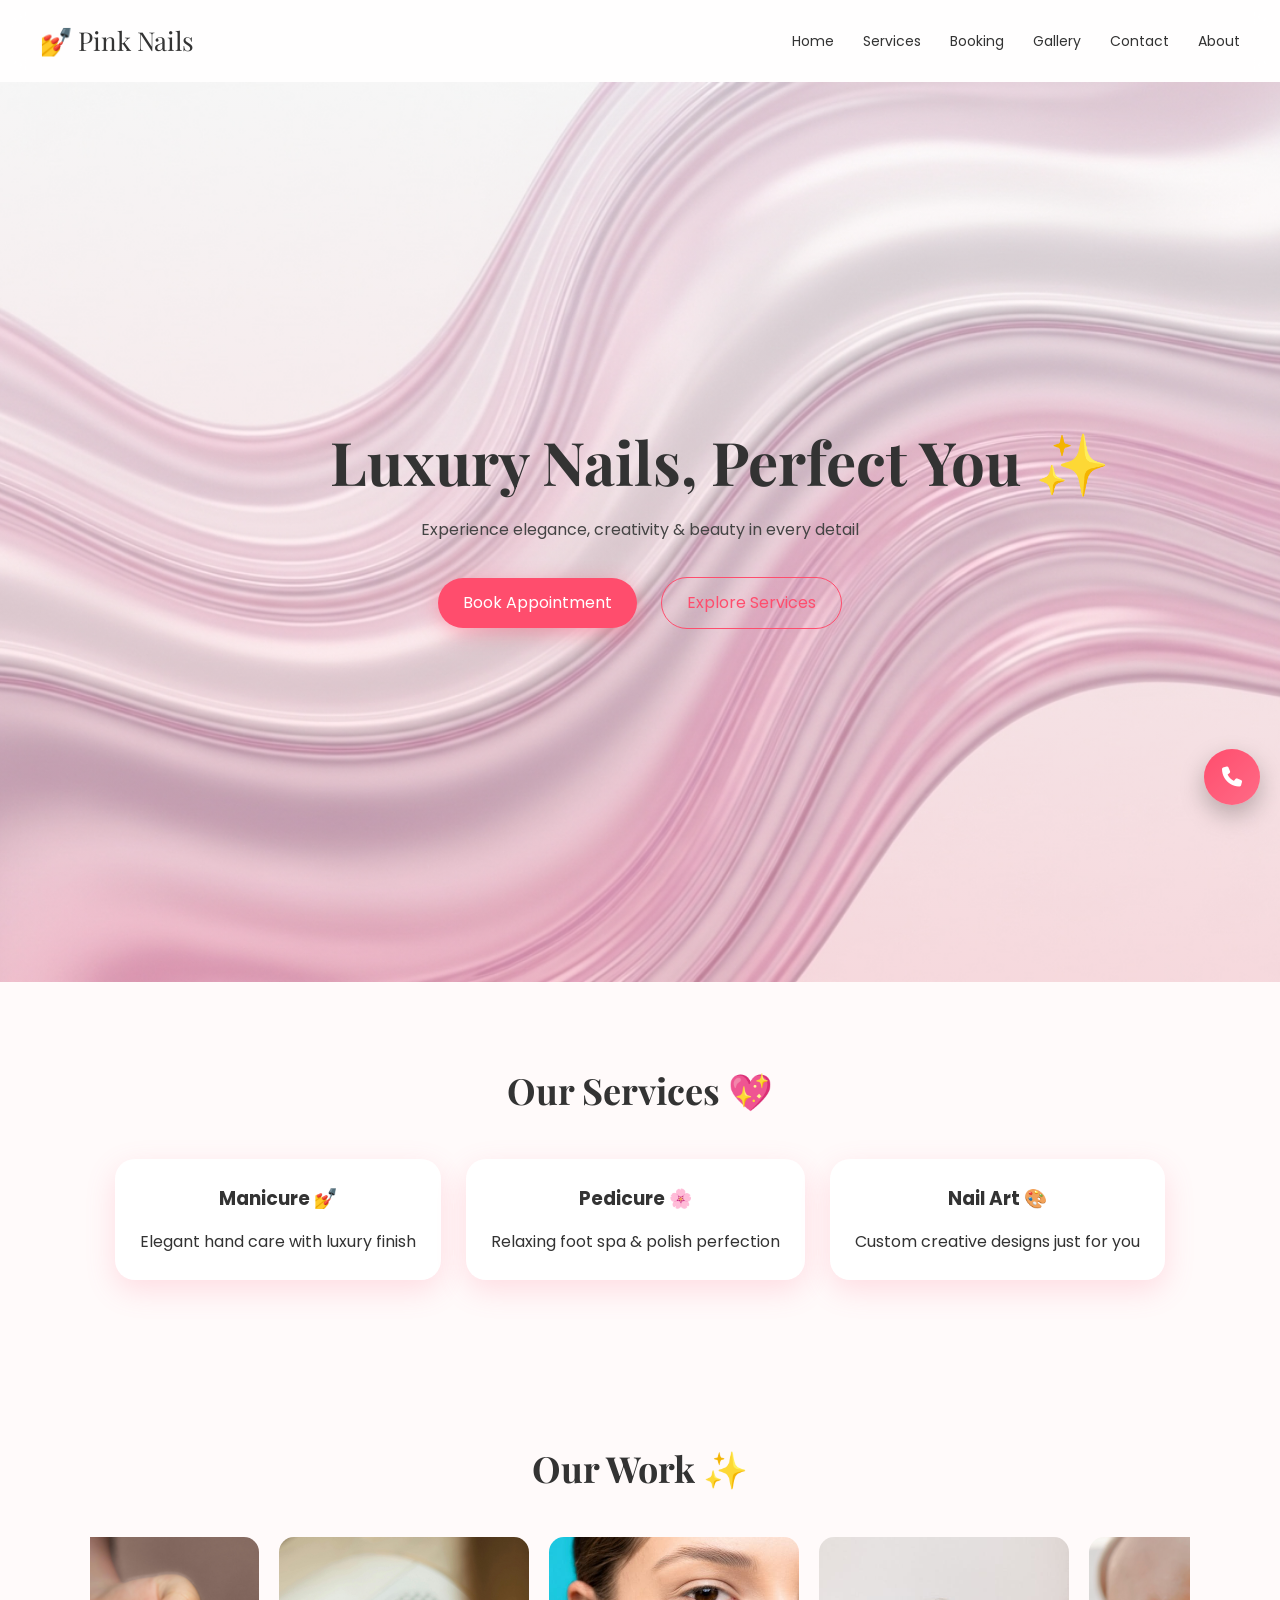
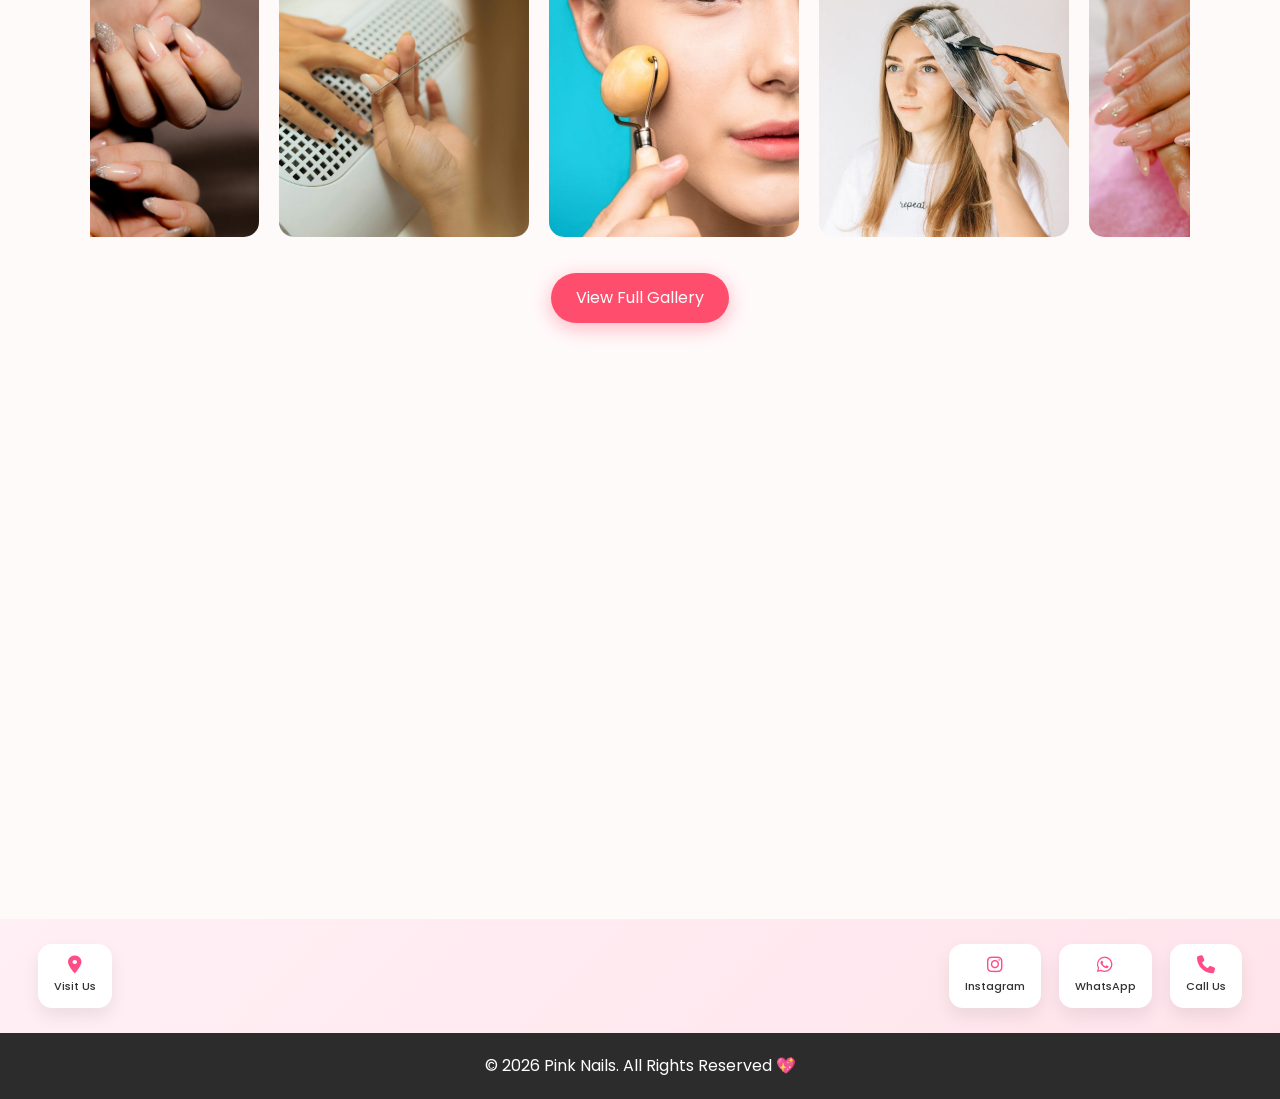
<file: index.html>
<!DOCTYPE html>
<html lang="en">
<head>
<meta charset="UTF-8">
<title>Glam Nails | Luxury Nail Salon</title>
<meta name="viewport" content="width=device-width, initial-scale=1.0">

<!-- Fonts -->
<link href="https://fonts.googleapis.com/css2?family=Playfair+Display:wght@400;600&family=Poppins:wght@300;400;500&display=swap" rel="stylesheet">

<!-- CSS -->
<link rel="stylesheet" href="css/style.css">
</head>
<link rel="stylesheet" href="https://cdnjs.cloudflare.com/ajax/libs/font-awesome/6.5.0/css/all.min.css">

<body>

<!-- NAVBAR -->
<header class="navbar">
  <div class="logo">💅 Pink Nails </div>
  <nav>
    <a href="index.html" class="active">Home</a>
    <a href="services.html">Services</a>
    <a href="booking.html">Booking</a>
    <a href="gallery.html">Gallery</a>
    <a href="contact.html">Contact</a>
    <a href="about.html">About</a> <!-- ADDED -->
  </nav>
</header>

<!-- HERO -->
<section class="hero animate"> <!-- ADDED animate -->
  <div class="hero-content">
    <h1 id="typingText" data-text="Luxury Nails, Perfect You ✨"></h1>
    <p>Experience elegance, creativity & beauty in every detail</p>

    <div class="hero-buttons">
      <a href="booking.html" class="btn primary">Book Appointment</a>
      <a href="services.html" class="btn secondary">Explore Services</a>
    </div>
  </div>
</section>

<!-- SERVICES -->
<section class="services-preview animate"> <!-- ADDED animate -->
  <div class="container">
    <h2 class="title">Our Services 💖</h2>

    <div class="service-cards">
      <div class="card">
        <h3>Manicure 💅</h3>
        <p>Elegant hand care with luxury finish</p>
      </div>

      <div class="card">
        <h3>Pedicure 🌸</h3>
        <p>Relaxing foot spa & polish perfection</p>
      </div>

      <div class="card">
        <h3>Nail Art 🎨</h3>
        <p>Custom creative designs just for you</p>
      </div>
    </div>
  </div>
</section>

<!-- GALLERY -->
<section class="gallery-preview animate"> <!-- ADDED animate -->
  <div class="container">
    <h2 class="title">Our Work ✨</h2>

    <div class="gallery-grid">
      <img src="images/nail-art1.jpg">
      <img src="images/M and P.jpg">
      <img src="images/facial and spa.jpeg">
      <img src="images/Hair.jpeg">
      <img src="images/nail-art2.jpg">
      <img src="images/M and P1.jpg">
      <img src="images/facial and spa1.jpeg">
      <img src="images/Hair1.jpeg">
    </div>

    <br>
    <a href="gallery.html" class="btn primary">View Full Gallery</a>
  </div>
</section>

<!-- TESTIMONIAL + CTA -->
<section class="testimonial-section animate"> <!-- ADDED animate -->
  <div class="testimonial-container">

    <h2 class="testimonial-title">Client Love 💖</h2>

    <div class="testimonial-card">
      <p>“Absolutely loved the service! The designs are stunning 💅✨”</p>
      <span>– Happy Client</span>
    </div>

    <div class="cta-box">
      <h3>Ready for Your Glow-Up? 💅</h3>
      <a href="booking.html" class="btn primary">Book Appointment</a>
    </div>

  </div>
</section>

<!-- PREMIUM CONTACT BAR -->
<section class="premium-bar">

  <!-- LEFT SIDE -->
  <div class="bar-left">
    <a href="https://maps.app.goo.gl/ufbgdLxQbxBqxG7p9" target="_blank" class="bar-item location-box">
      <i class="fas fa-map-marker-alt"></i>
      <h4>Visit Us</h4>
    </a>
  </div>

  <!-- RIGHT SIDE -->
  <div class="bar-right">

    <a href="https://instagram.com/pinknailsin" target="_blank" class="bar-item">
      <i class="fab fa-instagram"></i>
      <h4>Instagram</h4>
    </a>

    <a href="https://wa.me/919967563940" target="_blank" class="bar-item">
      <i class="fab fa-whatsapp"></i>
      <h4>WhatsApp</h4>
    </a>

    <a href="tel:+919967563940" class="bar-item">
      <i class="fas fa-phone"></i>
      <h4>Call Us</h4>
    </a>

  </div>

</section>

<!-- FOOTER -->
<footer>
  <p>© 2026 Pink Nails. All Rights Reserved 💖</p>
</footer>

<!-- JS -->
<script src="js/script.js"></script>
<!-- FLOATING CALL BUTTON -->
<a href="tel:+919967563940" class="call-float">
  <i class="fas fa-phone"></i>
</a> 

</body>
</html>
</file>
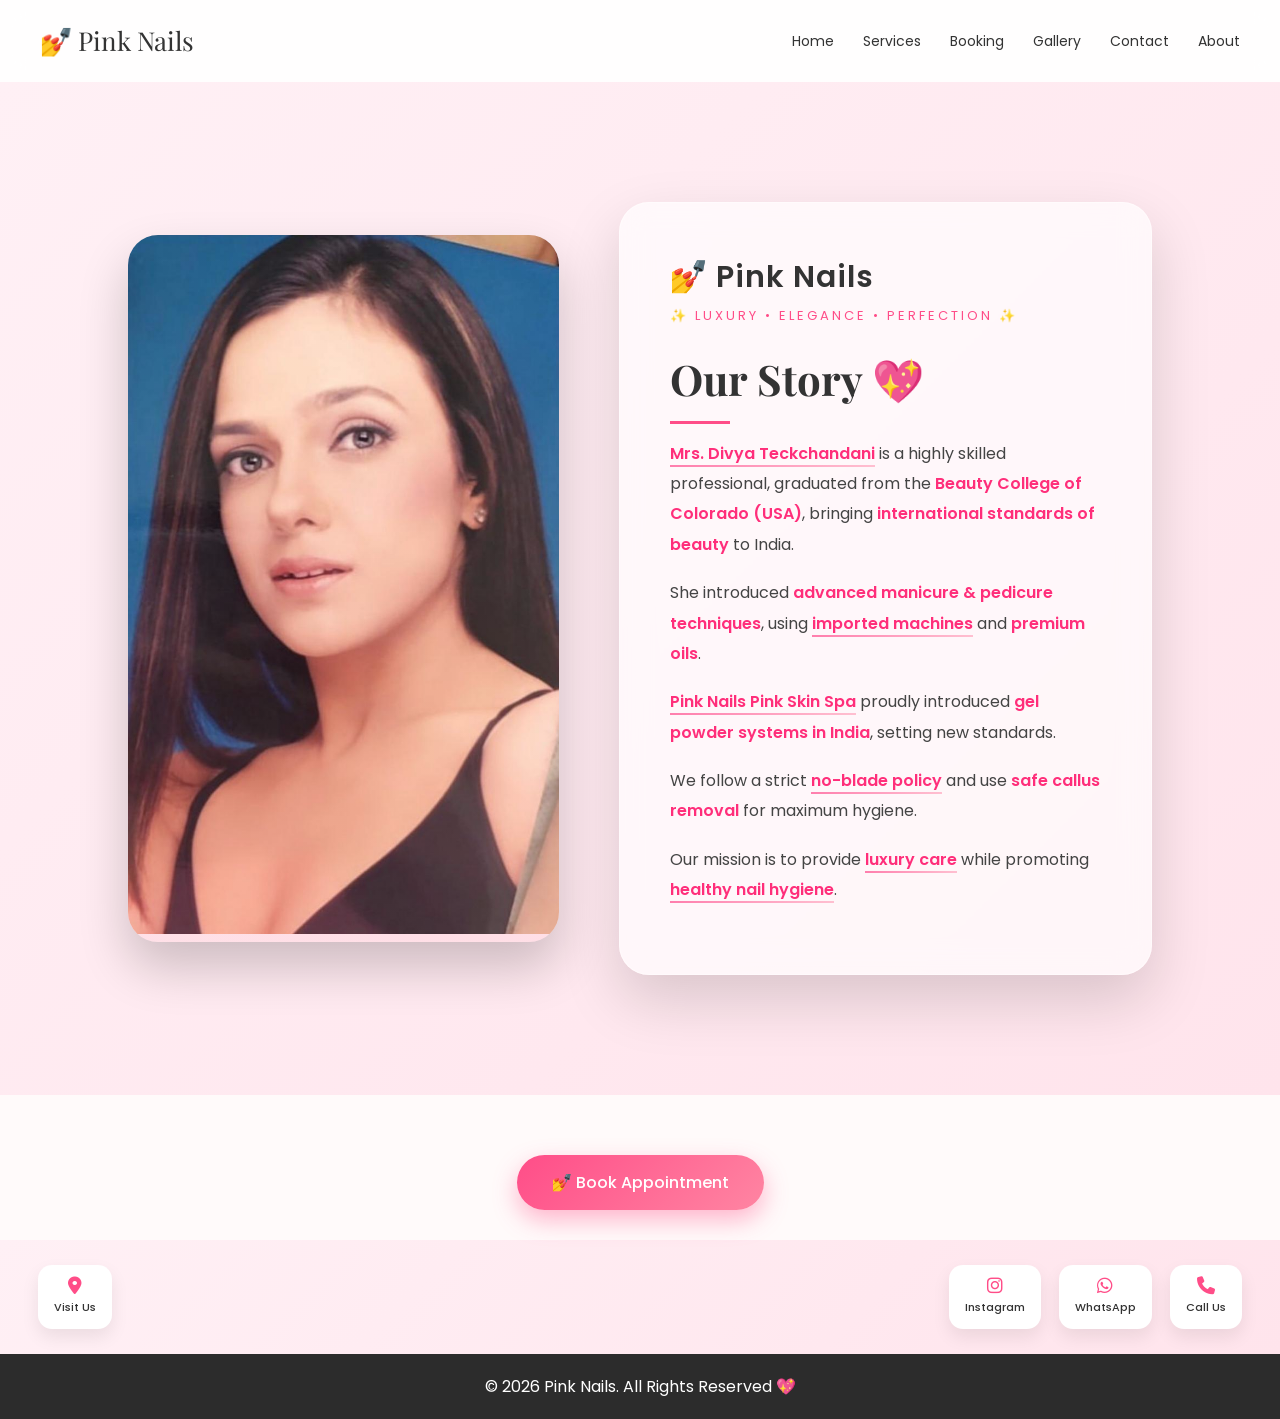
<file: about.html>
<!DOCTYPE html>
<html lang="en">

<head>
  <meta charset="UTF-8">
  <title>About | Pink Nails 💅</title>
  <meta name="viewport" content="width=device-width, initial-scale=1.0">

  <link
    href="https://fonts.googleapis.com/css2?family=Playfair+Display:wght@500;700&family=Poppins:wght@300;400;500&display=swap"
    rel="stylesheet">

  <link rel="stylesheet" href="css/style.css">

  <meta name="theme-color" content="#ffd6e7">
</head>
<link rel="stylesheet" href="https://cdnjs.cloudflare.com/ajax/libs/font-awesome/6.5.0/css/all.min.css">

<body>

  <!-- NAVBAR -->
  <header class="navbar">
    <div class="logo">💅 Pink Nails</div>
    <nav>
      <a href="index.html">Home</a>
      <a href="services.html">Services</a>
      <a href="booking.html">Booking</a>
      <a href="gallery.html">Gallery</a>
      <a href="contact.html">Contact</a>
      <a href="about.html" class="active">About</a>
    </nav>
  </header>

  <!-- ABOUT SECTION -->
  <section class="about-page">

    <div class="about-wrapper">

      <!-- IMAGE BOX -->
      <div class="about-image-box animate">
        <img src="images/author.jpeg" alt="Founder Pink Nails">
      </div>

      <!-- TEXT BOX -->
      <div class="about-text-box animate">

        <!-- LOGO + TAGLINE -->
        <div class="about-header">
          <h1 class="about-logo">💅 Pink Nails</h1>
          <p class="about-tagline">✨ Luxury • Elegance • Perfection ✨</p>
        </div>

        <h2 class="about-title">Our Story 💖</h2>

        <p class="about-text">
          <span class="highlight">Mrs. Divya Teckchandani</span> is a highly skilled professional,
          graduated from the <span class="highlight">Beauty College of Colorado (USA)</span>,
          bringing <span class="highlight">international standards of beauty</span> to India.
        </p>

        <p class="about-text">
          She introduced <span class="highlight">advanced manicure & pedicure techniques</span>,
          using <span class="highlight">imported machines</span> and <span class="highlight">premium oils</span>.
        </p>

        <p class="about-text">
          <span class="highlight">Pink Nails Pink Skin Spa</span> proudly introduced
          <span class="highlight">gel powder systems in India</span>, setting new standards.
        </p>

        <p class="about-text">
          We follow a strict <span class="highlight">no-blade policy</span> and use
          <span class="highlight">safe callus removal</span> for maximum hygiene.
        </p>

        <p class="about-text">
          Our mission is to provide <span class="highlight">luxury care</span> while promoting
          <span class="highlight">healthy nail hygiene</span>.
        </p>

      </div>

    </div>

  </section>

  <!-- BOOK BUTTON -->
  <div class="bottom-book">
    <a href="booking.html" class="book-btn">💅 Book Appointment</a>
  </div>
  <!-- PREMIUM CONTACT BAR -->
  <section class="premium-bar">

    <!-- LEFT SIDE -->
    <div class="bar-left">
      <a href="https://maps.app.goo.gl/ufbgdLxQbxBqxG7p9" target="_blank" class="bar-item location-box">
        <i class="fas fa-map-marker-alt"></i>
        <h4>Visit Us</h4>
      </a>
    </div>

    <!-- RIGHT SIDE -->
    <div class="bar-right">

      <a href="https://instagram.com/pinknailsin" target="_blank" class="bar-item">
        <i class="fab fa-instagram"></i>
        <h4>Instagram</h4>
      </a>

      <a href="https://wa.me/919967563940" target="_blank" class="bar-item">
        <i class="fab fa-whatsapp"></i>
        <h4>WhatsApp</h4>
      </a>

      <a href="tel:+919967563940" class="bar-item">
        <i class="fas fa-phone"></i>
        <h4>Call Us</h4>
      </a>

    </div>

  </section>

  <!-- FOOTER -->
  <footer class="footer">
    <p>© 2026 Pink Nails. All Rights Reserved 💖</p>
  </footer>

  <script src="js/script.js"></script>

</body>

</html>
</file>
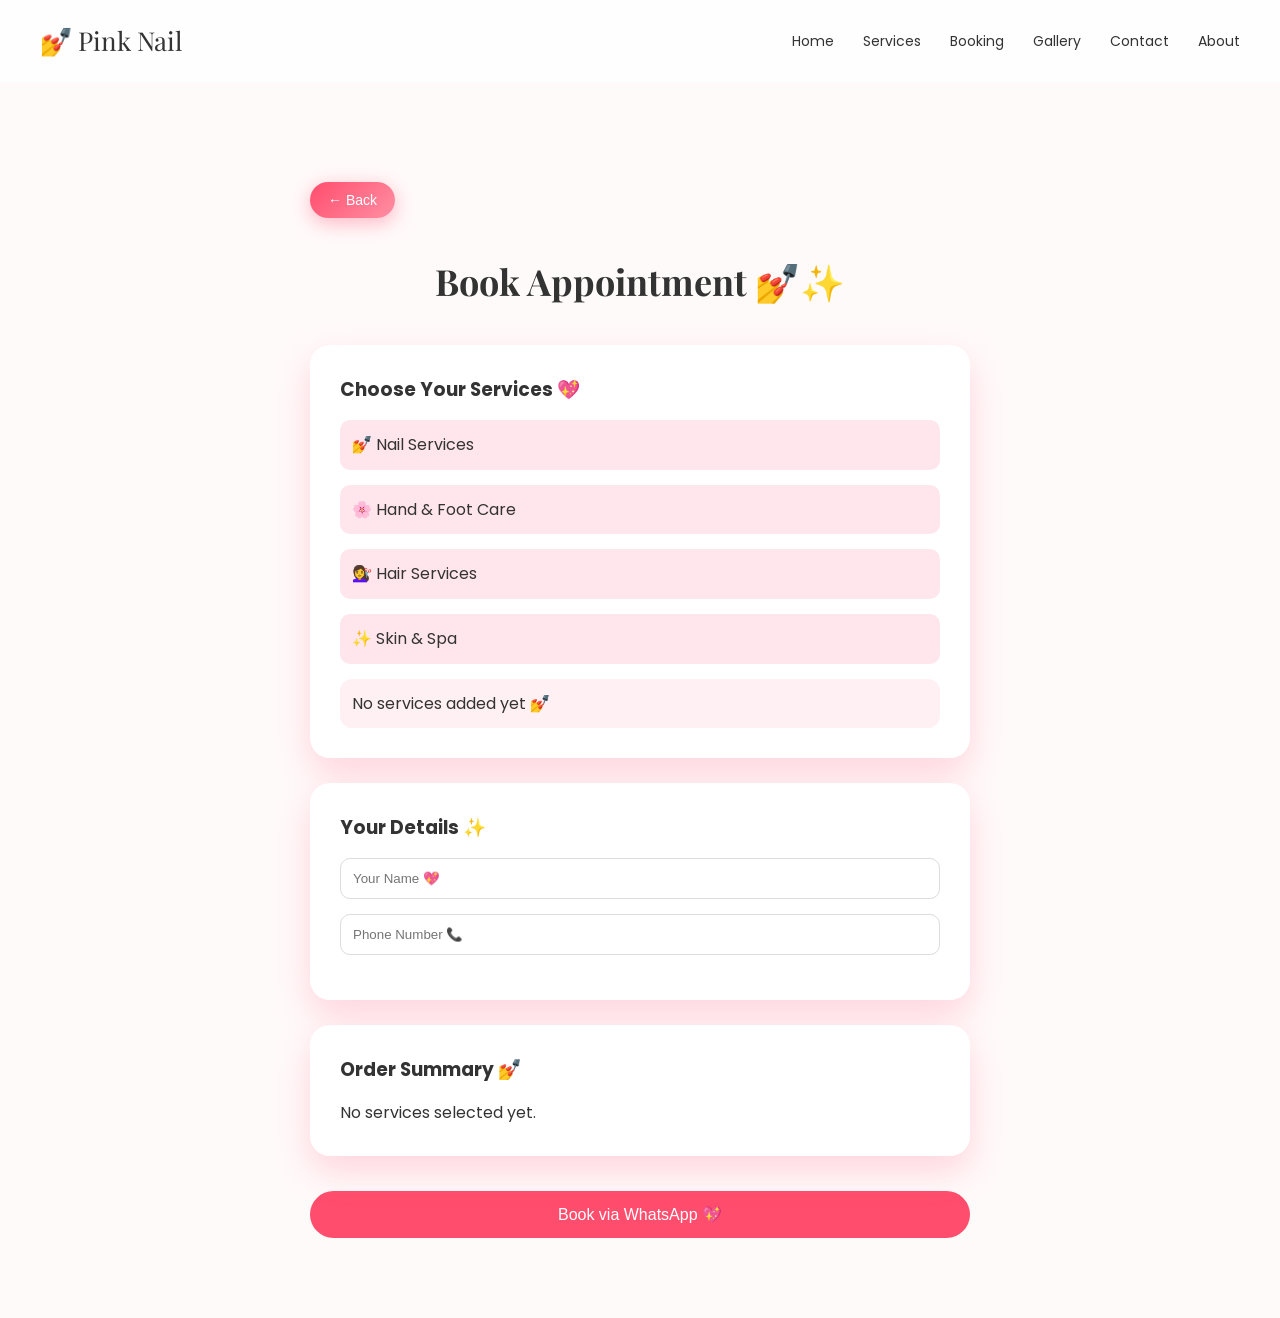
<file: booking.html>
<!DOCTYPE html>
<html lang="en">
<head>
<meta charset="UTF-8">
<title>Book Appointment | Pink Nail 💅</title>
<meta name="viewport" content="width=device-width, initial-scale=1.0">

<link href="https://fonts.googleapis.com/css2?family=Playfair+Display:wght@500;700&family=Poppins:wght@300;400;500&display=swap" rel="stylesheet">
<link rel="stylesheet" href="css/style.css">
<link rel="stylesheet" href="https://cdnjs.cloudflare.com/ajax/libs/font-awesome/6.5.0/css/all.min.css">
</head>

<body>

<!-- NAVBAR -->
<header class="navbar">
  <div class="logo">💅 Pink Nail</div>
  <nav>
    <a href="index.html">Home</a>
    <a href="services.html">Services</a>
    <a href="booking.html" class="active">Booking</a>
    <a href="gallery.html">Gallery</a>
    <a href="contact.html">Contact</a>
    <a href="about.html">About</a> <!-- ADDED -->
  </nav>
</header>

<section class="booking-container animate">

  <button class="back-btn" onclick="goBack()">← Back</button>

  <h1 class="title">Book Appointment 💅✨</h1>

  <!-- SERVICES -->
  <div class="card">
    <h3>Choose Your Services 💖</h3>

    <!-- NAIL SERVICES -->
    <div class="service-dropdown">
      <div class="dropdown-header" onclick="toggleDropdown('nail')">
        💅 Nail Services
      </div>
      <div id="nail" class="dropdown-content">
        <div onclick="addService('Nail Art')">Nail Art</div>
        <div onclick="addService('Nail Extensions')">Nail Extensions</div>
        <div onclick="addService('Gel Polish')">Gel Polish</div>
        <div onclick="addService('Shellac')">Shellac</div>
      </div>
    </div>

    <!-- HAND & FOOT CARE -->
    <div class="service-dropdown">
      <div class="dropdown-header" onclick="toggleDropdown('handfoot')">
        🌸 Hand & Foot Care
      </div>
      <div id="handfoot" class="dropdown-content">
        <div onclick="addService('Manicure')">Manicure</div>
        <div onclick="addService('Pedicure')">Pedicure</div>
        <div onclick="addService('Foot Massage')">Foot Massage</div>
      </div>
    </div>

    <!-- HAIR SERVICES -->
    <div class="service-dropdown">
      <div class="dropdown-header" onclick="toggleDropdown('hair')">
        💇‍♀️ Hair Services
      </div>
      <div id="hair" class="dropdown-content">
        <div onclick="addService('Haircut')">Haircut</div>
        <div onclick="addService('Hair Spa')">Hair Spa</div>
        <div onclick="addService('Global Color')">Global Color</div>
        <div onclick="addService('Highlights')">Highlights</div>
      </div>
    </div>

    <!-- SKIN & SPA -->
    <div class="service-dropdown">
      <div class="dropdown-header" onclick="toggleDropdown('skin')">
        ✨ Skin & Spa
      </div>
      <div id="skin" class="dropdown-content">
        <div onclick="addService('Facial')">Facial</div>
        <div onclick="addService('Head Massage')">Head Massage</div>
        <div onclick="addService('Body Massage')">Body Massage</div>
      </div>
    </div>

    <!-- SELECTED -->
    <div id="selectedServices" class="selected-list">
      No services added yet 💅
    </div>

  </div>

  <!-- USER DETAILS -->
  <div class="card">
    <h3>Your Details ✨</h3>

    <input type="text" id="userName" placeholder="Your Name 💖">
    <input type="tel" id="userPhone" placeholder="Phone Number 📞" maxlength="10">
  </div>

  <!-- SUMMARY -->
  <div class="card">
    <h3>Order Summary 💅</h3>
    <div id="summary">No services selected yet.</div>
  </div>

  <button class="main-btn" onclick="submitBooking()">
    Book via WhatsApp 💖
  </button>

</section>

<!-- THANK YOU MODAL -->
<!-- <div id="thankYouModal" class="modal">
  <div class="modal-content">
    <div class="checkmark">✔</div>
    <h2>Booking Confirmed 💖</h2>
    <p>See you soon 💅✨</p>
  </div>
</div> -->

<script src="js/script.js"></script>

</body>
</html>
</file>
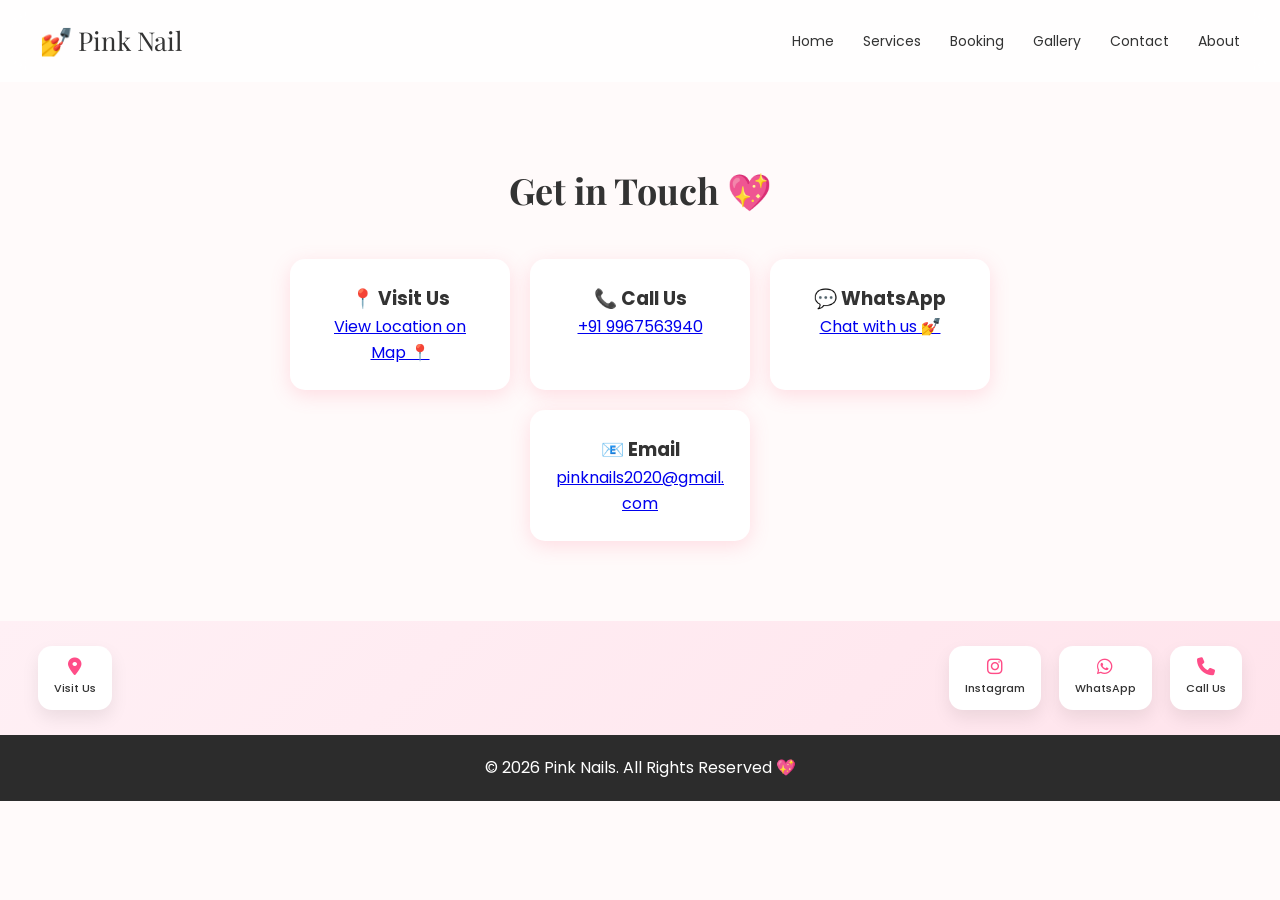
<file: contact.html>
<!DOCTYPE html>
<html lang="en">
<head>
  <meta charset="UTF-8">
  <title>Contact | Pink Nail 💅</title>
  <meta name="viewport" content="width=device-width, initial-scale=1.0">

  <!-- Fonts -->
  <link href="https://fonts.googleapis.com/css2?family=Playfair+Display:wght@500;700&family=Poppins:wght@300;400;500&display=swap" rel="stylesheet">

  <!-- CSS -->
  <link rel="stylesheet" href="css/style.css">
</head>
<link rel="stylesheet" href="https://cdnjs.cloudflare.com/ajax/libs/font-awesome/6.5.0/css/all.min.css">

<body>

<header class="navbar">
  <div class="logo">💅 Pink Nail</div>
  <nav>
    <a href="index.html">Home</a>
    <a href="services.html">Services</a>
    <a href="booking.html">Booking</a>
    <a href="gallery.html">Gallery</a>
    <a href="contact.html" class="active">Contact</a>
    <a href="about.html">About</a> <!-- ADDED -->
  </nav>
</header>

<section class="contact-page animate">
  <h1 class="title">Get in Touch 💖</h1>

  <div class="contact-container">

    <!-- ADDRESS -->
    <div class="contact-card animate">
      <h3>📍 Visit Us</h3>
      <p>
        <a href="https://maps.app.goo.gl/ufbgdLxQbxBqxG7p9" target="_blank">
          View Location on Map 📍
        </a>
      </p>
    </div>

    <!-- PHONE -->
    <div class="contact-card animate">
      <h3>📞 Call Us</h3>
      <p>
        <a href="tel:+919967563940">+91 9967563940</a>
      </p>
    </div>

    <!-- WHATSAPP -->
    <div class="contact-card animate">
      <h3>💬 WhatsApp</h3>
      <p>
        <a href="https://wa.me/919967563940" target="_blank">
          Chat with us 💅
        </a>
      </p>
    </div>

    <!-- EMAIL -->
    <div class="contact-card animate">
      <h3>📧 Email</h3>
      <p>
        <a href="mailto:pinknails2020@gmail.com">
          pinknails2020@gmail.com
        </a>
      </p>
    </div>

  </div>

</section>

<!-- PREMIUM CONTACT BAR -->
<section class="premium-bar">

  <!-- LEFT SIDE -->
  <div class="bar-left">
    <a href="https://maps.app.goo.gl/ufbgdLxQbxBqxG7p9" target="_blank" class="bar-item location-box">
      <i class="fas fa-map-marker-alt"></i>
      <h4>Visit Us</h4>
    </a>
  </div>

  <!-- RIGHT SIDE -->
  <div class="bar-right">

    <a href="https://instagram.com/pinknailsin" target="_blank" class="bar-item">
      <i class="fab fa-instagram"></i>
      <h4>Instagram</h4>
    </a>

    <a href="https://wa.me/919967563940" target="_blank" class="bar-item">
      <i class="fab fa-whatsapp"></i>
      <h4>WhatsApp</h4>
    </a>

    <a href="tel:+919967563940" class="bar-item">
      <i class="fas fa-phone"></i>
      <h4>Call Us</h4>
    </a>

  </div>

</section>

<footer>
  <p>© 2026 Pink Nails. All Rights Reserved 💖</p>
</footer>

<script src="js/script.js"></script>

</body>
</html>
</file>
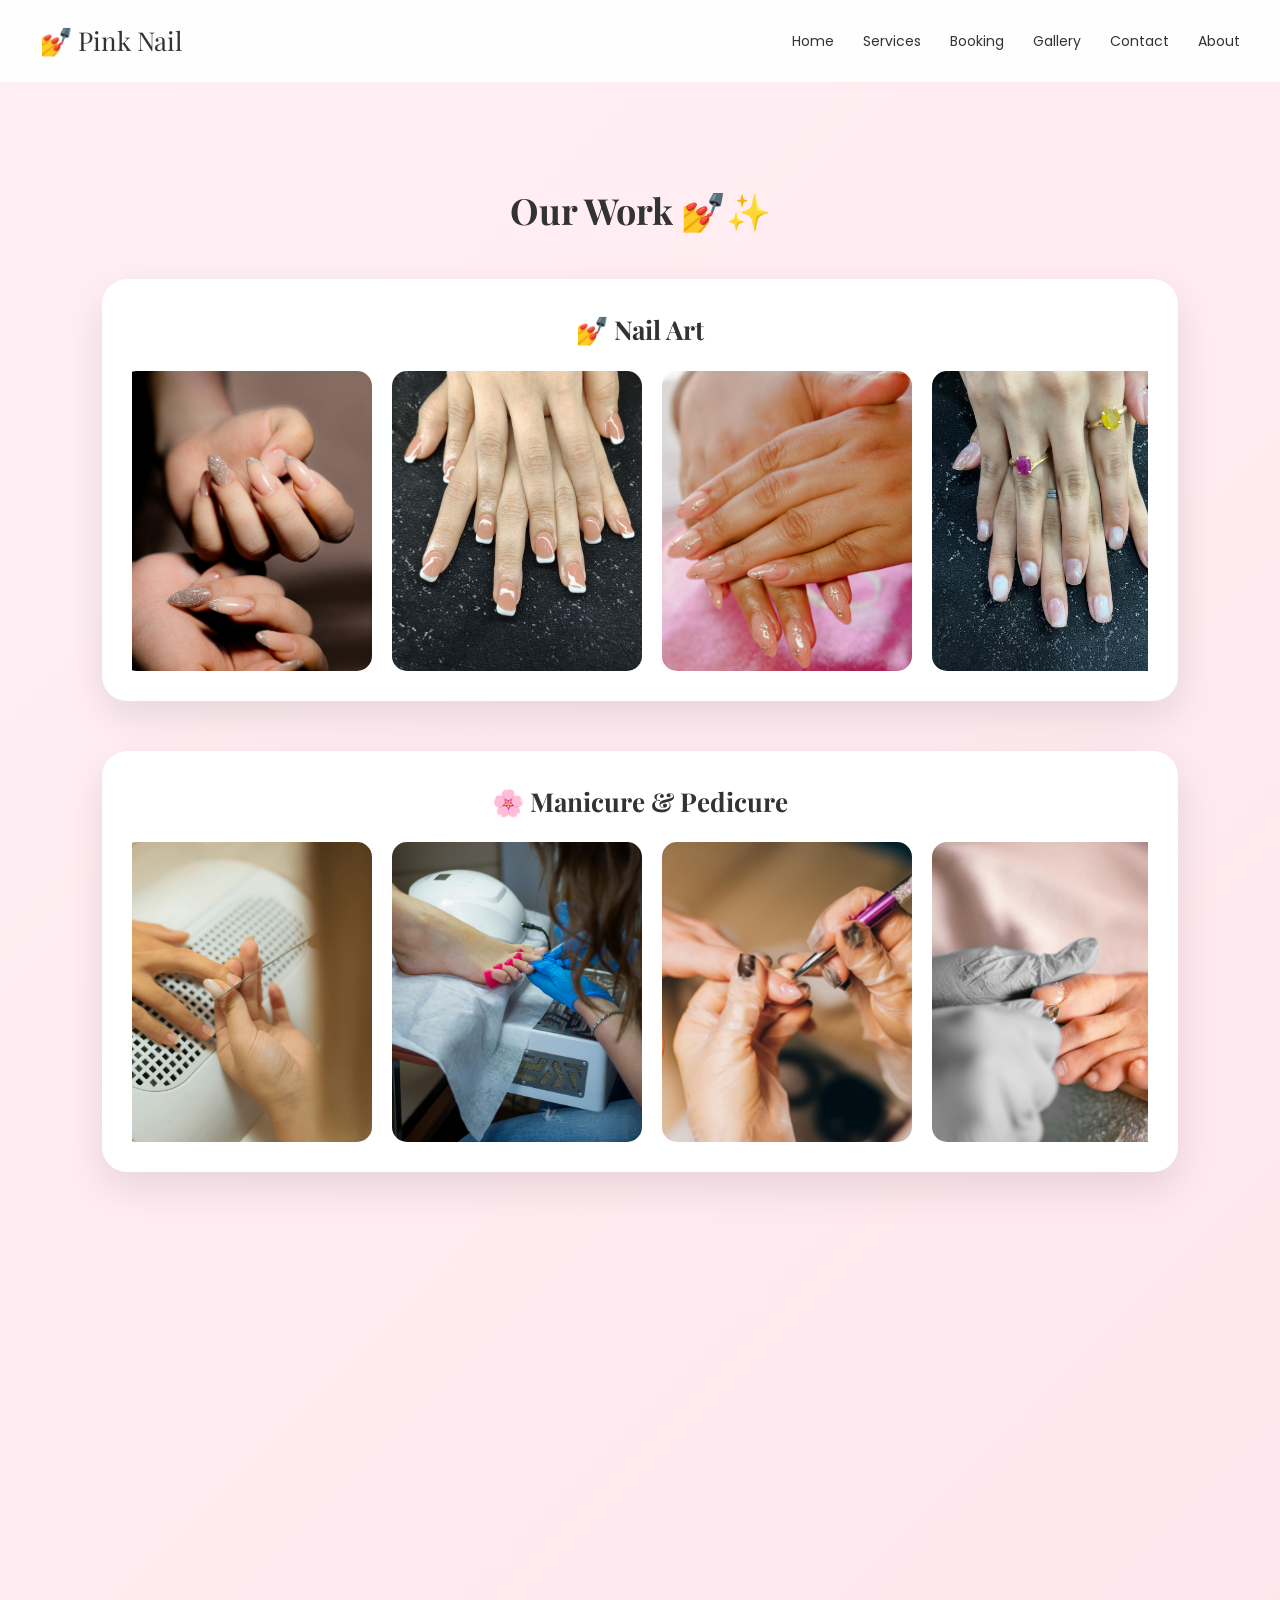
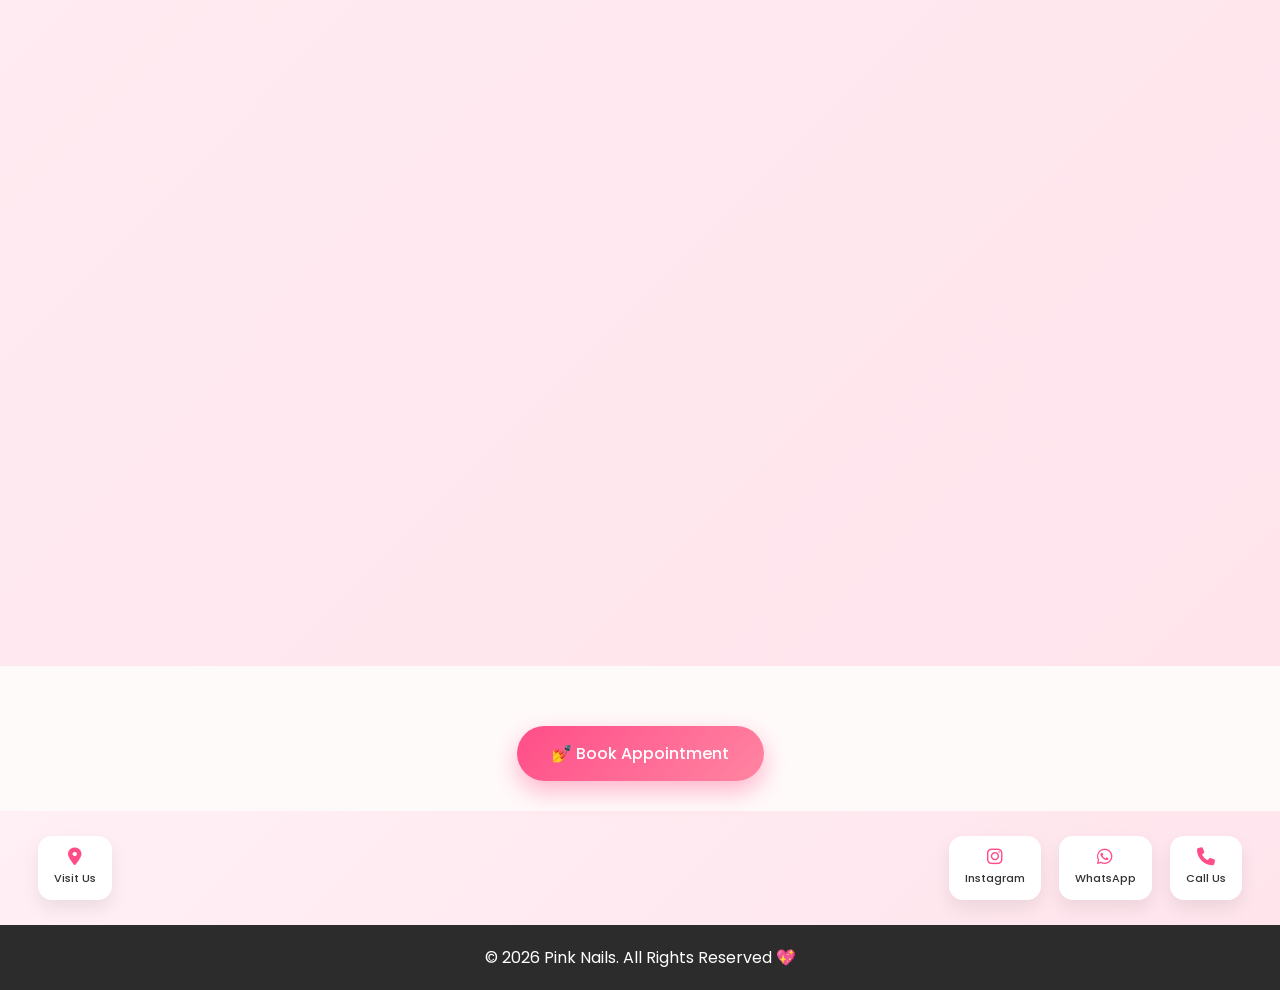
<file: gallery.html>
<!DOCTYPE html>
<html lang="en">
<head>
  <meta charset="UTF-8">
  <title>Gallery | Pink Nail 💅</title>
  <meta name="viewport" content="width=device-width, initial-scale=1.0">

  <!-- Fonts -->
  <link href="https://fonts.googleapis.com/css2?family=Playfair+Display:wght@500;700&family=Poppins:wght@300;400;500&display=swap" rel="stylesheet">

  <!-- CSS -->
  <link rel="stylesheet" href="css/style.css">
</head>
<link rel="stylesheet" href="https://cdnjs.cloudflare.com/ajax/libs/font-awesome/6.5.0/css/all.min.css">

<body>

<header class="navbar">
  <div class="logo">💅 Pink Nail</div>
  <nav>
    <a href="index.html">Home</a>
    <a href="services.html">Services</a>
    <a href="booking.html">Booking</a>
    <a href="gallery.html" class="active">Gallery</a>
    <a href="contact.html">Contact</a>
    <a href="about.html">About</a> <!-- ADDED -->
  </nav>
</header>

<section class="gallery-page animate">
  <h1 class="title">Our Work 💅✨</h1>

  <!-- NAIL ART -->
  <div class="gallery-section animate">
    <h2 class="section-title">💅 Nail Art</h2>
    <div class="gallery-grid">
      <img src="images/nail-art1.jpg" onclick="openImage(this)">
      <img src="images/nail-art8.jpeg" onclick="openImage(this)">
      <img src="images/nail-art2.jpg" onclick="openImage(this)">
      <img src="images/nail-art7.jpeg" onclick="openImage(this)">
      <img src="images/nail-art3.jpg" onclick="openImage(this)">
      <img src="images/nail-art6.jpeg" onclick="openImage(this)">
      <img src="images/nail-art5.jpg" onclick="openImage(this)">
          

    </div>
  </div>

  <!-- MANICURE & PEDICURE -->
  <div class="gallery-section animate">
    <h2 class="section-title">🌸 Manicure & Pedicure</h2>
    <div class="gallery-grid">
      <img src="images/M and P.jpg" onclick="openImage(this)">
      <img src="images/M and P1.jpg" onclick="openImage(this)">
      <img src="images/M and P2.jpg" onclick="openImage(this)">
      <img src="images/M and P3.jpg" onclick="openImage(this)">
      
    </div>
  </div>

  <!-- HAIR SERVICES -->
  <div class="gallery-section animate">
    <h2 class="section-title">💇‍♀️ Hair Services</h2>
    <div class="gallery-grid">
      <img src="images/Hair.jpeg" onclick="openImage(this)">
      <img src="images/Hair1.jpeg" onclick="openImage(this)">
      <img src="images/Hair2.jpeg" onclick="openImage(this)">
      <img src="images/Hair3.jpeg" onclick="openImage(this)">
    </div>
  </div>

  <!-- FACIAL & SPA -->
  <div class="gallery-section animate">
    <h2 class="section-title">✨ Facial & Spa</h2>
    <div class="gallery-grid">
      <img src="images/facial and spa.jpeg" onclick="openImage(this)">
      <img src="images/facial and spa1.jpeg" onclick="openImage(this)">
      <img src="images/facial and spa2.jpeg" onclick="openImage(this)">
      <img src="images/facial and spa3.jpeg" onclick="openImage(this)">
    </div>
  </div>

</section>

<!-- IMAGE MODAL -->
<div id="imageModal" class="modal">
  <span class="close-btn" onclick="closeImage()">✕</span>
  <img class="modal-img" id="modalImg">
</div>

<!-- BOOK BUTTON -->
<div class="bottom-book">
  <a href="booking.html" class="book-btn">💅 Book Appointment</a>
</div>
<!-- PREMIUM CONTACT BAR -->
<section class="premium-bar">

  <!-- LEFT SIDE -->
  <div class="bar-left">
    <a href="https://maps.app.goo.gl/ufbgdLxQbxBqxG7p9" target="_blank" class="bar-item location-box">
      <i class="fas fa-map-marker-alt"></i>
      <h4>Visit Us</h4>
    </a>
  </div>

  <!-- RIGHT SIDE -->
  <div class="bar-right">

    <a href="https://instagram.com/pinknailsin" target="_blank" class="bar-item">
      <i class="fab fa-instagram"></i>
      <h4>Instagram</h4>
    </a>

    <a href="https://wa.me/919967563940" target="_blank" class="bar-item">
      <i class="fab fa-whatsapp"></i>
      <h4>WhatsApp</h4>
    </a>

    <a href="tel:+919967563940" class="bar-item">
      <i class="fas fa-phone"></i>
      <h4>Call Us</h4>
    </a>

  </div>

</section>

<footer>
  <p>© 2026 Pink Nails. All Rights Reserved 💖</p>
</footer>


<script src="js/script.js"></script>

</body>
</html>
</file>
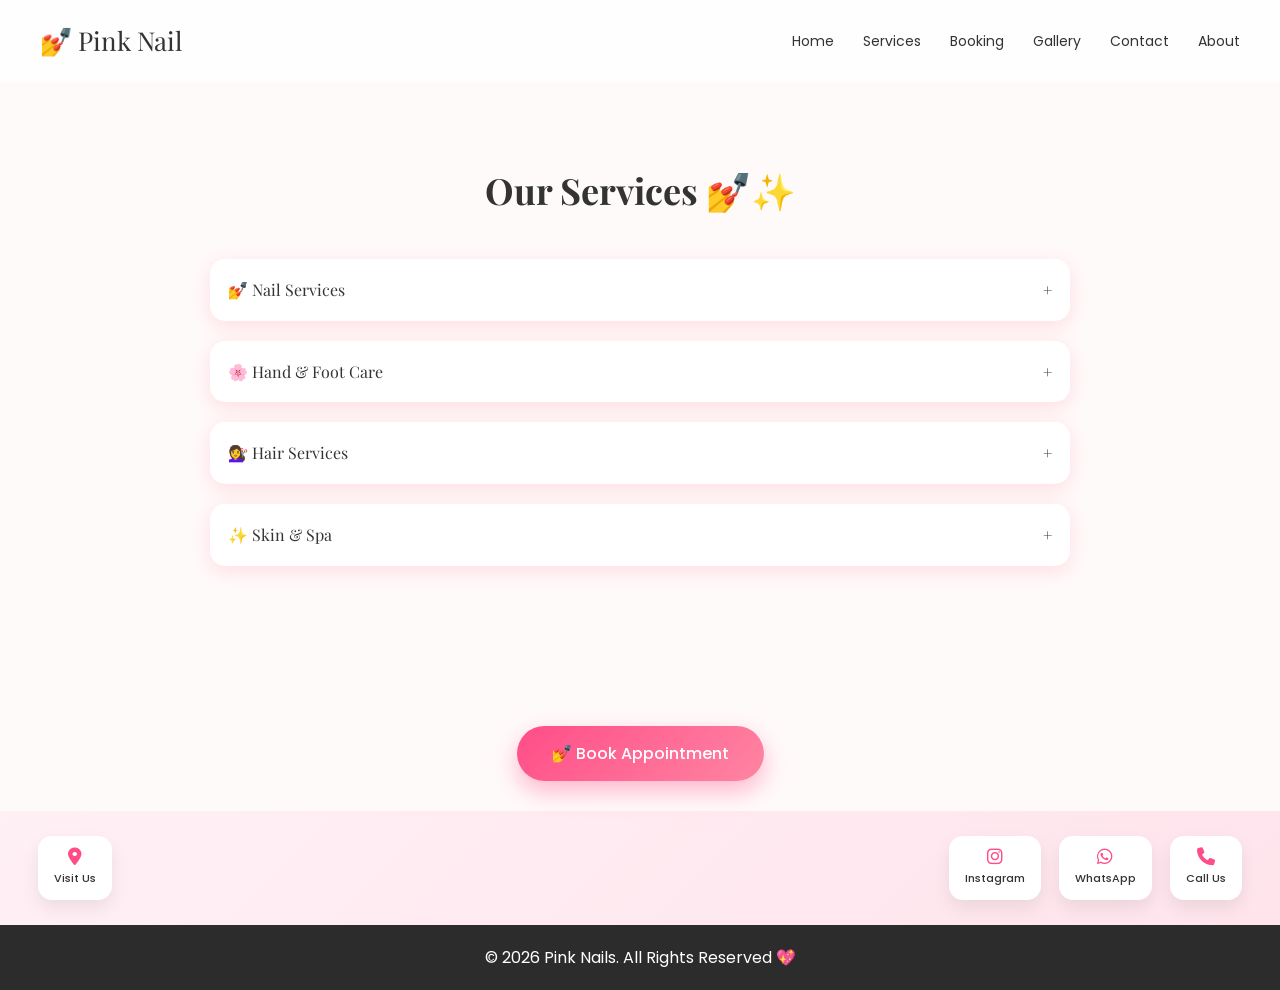
<file: services.html>
<!DOCTYPE html>
<html lang="en">
<head>
  <meta charset="UTF-8">
  <title>Services | Pink Nail 💅</title>
  <meta name="viewport" content="width=device-width, initial-scale=1.0">

  <!-- Fonts -->
  <link href="https://fonts.googleapis.com/css2?family=Playfair+Display:wght@500;700&family=Poppins:wght@300;400;500&display=swap" rel="stylesheet">

  <!-- CSS -->
  <link rel="stylesheet" href="css/style.css">
</head>
<link rel="stylesheet" href="https://cdnjs.cloudflare.com/ajax/libs/font-awesome/6.5.0/css/all.min.css">

<body>

<header class="navbar">
  <div class="logo">💅 Pink Nail</div>
  <nav>
    <a href="index.html">Home</a>
    <a href="services.html" class="active">Services</a>
    <a href="booking.html">Booking</a>
    <a href="gallery.html">Gallery</a>
    <a href="contact.html">Contact</a>
    <a href="about.html">About</a> <!-- ADDED -->
  </nav>
</header>

<section class="services-page animate">
  <h1 class="title">Our Services 💅✨</h1>

  <!-- NAIL SERVICES -->
  <div class="service-box animate">
    <div class="service-header" onclick="toggleService(this)">
      💅 Nail Services
      <span class="arrow">+</span>
    </div>

    <div class="service-content">
      <div class="service-item">Nail Art</div>
      <div class="service-item">Nail Extensions</div>
      <div class="service-item">Gel Polish</div>
      <div class="service-item">Shellac</div>
    </div>
  </div>

  <!-- HAND & FOOT CARE -->
  <div class="service-box animate">
    <div class="service-header" onclick="toggleService(this)">
      🌸 Hand & Foot Care
      <span class="arrow">+</span>
    </div>

    <div class="service-content">
      <div class="service-item">Manicure</div>
      <div class="service-item">Pedicure</div>
      <div class="service-item">Foot Massage</div>
    </div>
  </div>

  <!-- HAIR SERVICES -->
  <div class="service-box animate">
    <div class="service-header" onclick="toggleService(this)">
      💇‍♀️ Hair Services
      <span class="arrow">+</span>
    </div>

    <div class="service-content">
      <div class="service-item">Haircut</div>
      <div class="service-item">Hair Spa</div>
      <div class="service-item">Global Color</div>
      <div class="service-item">Highlights</div>
    </div>
  </div>

  <!-- SKIN & SPA -->
  <div class="service-box animate">
    <div class="service-header" onclick="toggleService(this)">
      ✨ Skin & Spa
      <span class="arrow">+</span>
    </div>

    <div class="service-content">
      <div class="service-item">Facial</div>
      <div class="service-item">Head Massage</div>
      <div class="service-item">Ladies Body Massage</div>
    </div>
  </div>

</section>

<!-- BOOK BUTTON -->
<div class="bottom-book">
  <a href="booking.html" class="book-btn">💅 Book Appointment</a>
</div>

<!-- PREMIUM CONTACT BAR -->
<section class="premium-bar">

  <!-- LEFT SIDE -->
  <div class="bar-left">
    <a href="https://maps.app.goo.gl/ufbgdLxQbxBqxG7p9" target="_blank" class="bar-item location-box">
      <i class="fas fa-map-marker-alt"></i>
      <h4>Visit Us</h4>
    </a>
  </div>

  <!-- RIGHT SIDE -->
  <div class="bar-right">

    <a href="https://instagram.com/pinknailsin" target="_blank" class="bar-item">
      <i class="fab fa-instagram"></i>
      <h4>Instagram</h4>
    </a>

    <a href="https://wa.me/919967563940" target="_blank" class="bar-item">
      <i class="fab fa-whatsapp"></i>
      <h4>WhatsApp</h4>
    </a>

    <a href="tel:+919967563940" class="bar-item">
      <i class="fas fa-phone"></i>
      <h4>Call Us</h4>
    </a>

  </div>

</section>

<footer>
  <p>© 2026 Pink Nails. All Rights Reserved 💖</p>
</footer>

<script src="js/script.js"></script>

</body>
</html>
</file>
<file: css/style.css>
/* ================= GLOBAL ================= */
* {
  margin: 0;
  padding: 0;
  box-sizing: border-box;
}

body {
  font-family: 'Poppins', sans-serif;
  background: #fffafa;
  color: #333;
  line-height: 1.6;
  overflow-x: hidden;
}

/* ================= CONTAINER ================= */
.container {
  max-width: 1200px;
  margin: auto;
  padding: 0 20px;
}

section {
  padding: 80px 0;
}

.title {
  font-family: 'Playfair Display', serif;
  font-size: 36px;
  text-align: center;
  margin-bottom: 40px;
}

/* ================= NAVBAR ================= */
.navbar {
  display: flex;
  justify-content: space-between;
  align-items: center;
  padding: 20px 40px;
  position: sticky;
  top: 0;
  background: rgba(255, 255, 255, 0.8);
  backdrop-filter: blur(12px);
  z-index: 1000;
}

.logo {
  font-family: 'Playfair Display', serif;
  font-size: 26px;
}

.navbar nav a {
  margin-left: 25px;
  text-decoration: none;
  color: #333;
  font-size: 14px;
  transition: 0.3s;
}

.navbar nav a:hover {
  color: #ff4d6d;
}



/* ================= BUTTON ================= */
.btn {
  padding: 12px 25px;
  border-radius: 30px;
  text-decoration: none;
  margin: 5px;
  display: inline-block;
  transition: 0.3s;
}

.primary {
  background: #ff4d6d;
  color: white;
  box-shadow: 0 5px 20px rgba(255, 77, 109, 0.4);
}

.secondary {
  border: 1px solid #ff4d6d;
  color: #ff4d6d;
}

.primary:hover {
  transform: translateY(-3px);
  box-shadow: 0 10px 25px rgba(255, 77, 109, 0.6);
}

.secondary:hover {
  background: #ff4d6d;
  color: white;
}

/* ================= CARDS ================= */
.card {
  background: white;
  padding: 25px;
  border-radius: 20px;
  box-shadow: 0 10px 30px rgba(255, 105, 135, 0.2);
  transition: 0.3s;
}

.card:hover {
  transform: translateY(-10px);
}

/* ================= SERVICES ================= */
.services-preview {
  text-align: center;
}

.service-cards {
  display: flex;
  gap: 25px;
  justify-content: center;
  flex-wrap: wrap;
  max-width: 1100px;
  margin: auto;
}

/* ================= SERVICES PAGE ================= */
.services-page {
  max-width: 900px;
  margin: auto;
  padding: 80px 20px;
}

.service-box {
  background: white;
  border-radius: 15px;
  margin-bottom: 20px;
  box-shadow: 0 5px 20px rgba(255, 105, 135, 0.2);
}

.service-header {
  padding: 18px;
  font-family: 'Playfair Display', serif;
  cursor: pointer;
  display: flex;
  justify-content: space-between;
}

.service-content {
  max-height: 0;
  overflow: hidden;
  transition: 0.4s ease;
}

.service-item {
  display: flex;
  justify-content: space-between;
  padding: 12px 20px;
  margin: 8px;
  border-radius: 12px;
  background: #fff0f3;
}

.price {
  background: #ff4d6d;
  color: white;
  padding: 4px 10px;
  border-radius: 20px;
  font-size: 12px;
}

/* ================= GALLERY ================= */
.gallery-preview,
.gallery-page {
  text-align: center;
}

.gallery-grid {
  display: grid;
  grid-template-columns: repeat(auto-fit, minmax(220px, 1fr));
  gap: 15px;
  max-width: 1100px;
  margin: auto;
}

.gallery-grid img {
  width: 100%;
  height: 220px;
  object-fit: cover;
  border-radius: 15px;
  cursor: pointer;
  transition: 0.3s;
}

.gallery-grid img:hover {
  transform: scale(1.08);
  box-shadow: 0 10px 25px rgba(255, 77, 109, 0.4);
}

/* ================= CONTACT ================= */
.contact-page {
  padding: 80px 20px;
}

.contact-container {
  display: flex;
  flex-wrap: wrap;
  gap: 20px;
  justify-content: center;
  max-width: 900px;
  margin: auto;
}

.contact-card {
  background: white;
  padding: 25px;
  border-radius: 15px;
  width: 220px;
  text-align: center;
  box-shadow: 0 5px 20px rgba(255, 105, 135, 0.2);
}

/* FIX EMAIL OVERFLOW */
.contact-card p,
.contact-card a {
  word-break: break-word;
  overflow-wrap: break-word;
}

/* ================= BOOKING ================= */
.booking-container {
  max-width: 700px;
  margin: auto;
  padding: 80px 20px;
}

.selected-list {
  background: #fff0f3;
  padding: 10px;
  border-radius: 10px;
  margin-top: 10px;
}

.selected-item {
  padding: 5px 0;
}

/* ================= DROPDOWN ================= */
.service-dropdown {
  margin-bottom: 15px;
}

.dropdown-header {
  padding: 12px;
  background: #ffe5ec;
  border-radius: 10px;
  cursor: pointer;
}

.dropdown-content {
  max-height: 0;
  overflow: hidden;
  transition: 0.4s;
}

.dropdown-content div {
  padding: 10px;
  background: white;
  margin: 5px 0;
  border-radius: 8px;
  cursor: pointer;
}

.dropdown-content div:hover {
  background: #ff4d6d;
  color: white;
}

/* ================= INPUT ================= */
input,
select {
  width: 100%;
  padding: 12px;
  border-radius: 10px;
  border: 1px solid #ddd;
  margin-bottom: 10px;
}

/* ================= BUTTON ================= */
.main-btn {
  width: 100%;
  padding: 14px;
  border: none;
  border-radius: 30px;
  background: #ff4d6d;
  color: white;
  font-size: 16px;
  cursor: pointer;
}



/* ================= FOOTER ================= */
footer {
  padding: 20px;
  text-align: center;
  background: #2c2c2c;
  color: white;
}

/* ================= ANIMATION ================= */
@keyframes fadeUp {
  from {
    opacity: 0;
    transform: translateY(30px);
  }

  to {
    opacity: 1;
    transform: translateY(0);
  }
}

@keyframes pop {
  from {
    transform: scale(0.5);
    opacity: 0;
  }

  to {
    transform: scale(1);
    opacity: 1;
  }
}



/* ================= TESTIMONIAL FIX ================= */

.testimonial-section {
  padding: 80px 20px;
  display: flex;
  justify-content: center;
}

.testimonial-container {
  max-width: 700px;
  width: 100%;
  text-align: center;
}

.testimonial-title {
  font-family: 'Playfair Display', serif;
  font-size: 32px;
  margin-bottom: 30px;
}

.testimonial-card {
  background: white;
  padding: 30px;
  border-radius: 20px;
  box-shadow: 0 10px 30px rgba(255, 105, 135, 0.2);
  margin-bottom: 30px;
}

.testimonial-card p {
  font-size: 16px;
  margin-bottom: 10px;
}

.testimonial-card span {
  color: #ff4d6d;
  font-weight: 500;
}

.cta-box {
  margin-top: 20px;
}

.cta-box h3 {
  font-family: 'Playfair Display', serif;
  margin-bottom: 15px;
}

/* ================= BOOKING PAGE FIX ================= */

/* spacing between cards */
.booking-container {
  max-width: 700px;
  margin: auto;
  padding: 100px 20px 80px;
  display: flex;
  flex-direction: column;
  gap: 25px;
  /* 🔥 THIS FIXES SPACING */
}

/* card spacing + premium look */
.booking-container .card {
  padding: 30px;
  border-radius: 20px;
  box-shadow: 0 15px 35px rgba(255, 105, 135, 0.25);
  transition: 0.3s;
}

.booking-container .card:hover {
  transform: translateY(-5px);
}

/* headings spacing */
.card h3 {
  margin-bottom: 15px;
}

/* inputs spacing */
input,
select {
  margin-bottom: 15px;
}

/* selected services box */
.selected-list {
  margin-top: 10px;
  padding: 12px;
  border-radius: 12px;
  line-height: 1.6;
}

/* ================= PREMIUM BACK BUTTON ================= */
.back-btn {
  display: inline-block;
  width: fit-content;
  padding: 10px 18px;
  border-radius: 30px;
  background: linear-gradient(135deg, #ff4d6d, #ff8fa3);
  color: white;
  border: none;
  font-size: 14px;
  cursor: pointer;
  margin-bottom: 10px;
  box-shadow: 0 5px 20px rgba(255, 77, 109, 0.4);
  transition: 0.3s;
}

.back-btn:hover {
  transform: translateY(-3px);
  box-shadow: 0 10px 25px rgba(255, 77, 109, 0.6);
}

/* center heading nicely */
.booking-container h1 {
  text-align: center;
  margin-bottom: 10px;
  font-family: 'Playfair Display', serif;
}

/* time picker spacing */
.time-picker {
  display: flex;
  gap: 10px;
}

/* button spacing */
.main-btn {
  margin-top: 10px;
}

/* OTP box spacing */
#otpContainer {
  margin-top: 10px;
}

/* summary box spacing */
#summary {
  margin-top: 10px;
  line-height: 1.6;
}



/* ================= SCROLL ANIMATION ================= */
.hidden {
  opacity: 0;
  transform: translateY(40px);
  transition: all 0.8s ease;
}

.show {
  opacity: 1;
  transform: translateY(0);
}

/* ================= PREMIUM IMAGE MODAL ================= */
.modal {
  display: none;
  position: fixed;
  top: 0;
  left: 0;
  width: 100%;
  height: 100%;
  background: rgba(0, 0, 0, 0.85);
  justify-content: center;
  align-items: center;
  z-index: 9999;
}

.modal-img {
  max-width: 90%;
  max-height: 90%;
  border-radius: 20px;
  box-shadow: 0 20px 60px rgba(0, 0, 0, 0.6);
  transition: all 0.4s ease;
}

.modal-content {
  background: white;
  padding: 50px 35px;
  border-radius: 25px;
  text-align: center;
  box-shadow: 0 20px 50px rgba(255, 77, 109, 0.4);
  animation: luxuryPop 0.6s ease;
}

.modal-content h2 {
  font-family: 'Playfair Display', serif;
  color: #ff4d6d;
  margin-bottom: 10px;
}

.modal-content p {
  margin-top: 5px;
  color: #555;
}

.checkmark {
  font-size: 70px;
  margin-bottom: 15px;
  color: #ff4d6d;
}

/* ================= ANIMATION ================= */
@keyframes luxuryPop {
  0% {
    transform: scale(0.5);
    opacity: 0;
  }

  60% {
    transform: scale(1.1);
  }

  100% {
    transform: scale(1);
    opacity: 1;
  }
}

/* ================= SELECTED SERVICE UI ================= */
.selected-item {
  display: flex;
  justify-content: space-between;
  align-items: center;
  padding: 10px 12px;
  margin-bottom: 8px;
  background: #fff;
  border-radius: 10px;
  box-shadow: 0 5px 15px rgba(255, 77, 109, 0.2);
  font-size: 14px;
}

/* delete button */
.delete-btn {
  background: linear-gradient(135deg, #ff4d6d, #ff8fa3);
  border: none;
  color: white;
  padding: 6px 10px;
  border-radius: 10px;
  cursor: pointer;
  font-size: 12px;
  transition: 0.3s;
  display: flex;
  align-items: center;
  gap: 5px;
}

.delete-btn:hover {
  transform: scale(1.08);
  box-shadow: 0 8px 20px rgba(255, 77, 109, 0.4);
}

/* ================= SUMMARY DESIGN ================= */
.summary-box {
  background: #fff0f3;
  padding: 15px;
  border-radius: 12px;
}

.summary-item {
  display: flex;
  justify-content: space-between;
  margin: 6px 0;
}

.summary-total {
  display: flex;
  justify-content: space-between;
  margin-top: 10px;
  font-size: 16px;
  color: #ff4d6d;
}

/* ================= SCROLL ANIMATION ================= */
.animate {
  opacity: 0;
  transform: translateY(60px);
  transition: all 0.8s ease;
}

.animate.show {
  opacity: 1;
  transform: translateY(0);
}

/* ================= ULTRA PREMIUM ABOUT PAGE ================= */

.about-page {
  padding: 120px 10%;
  background: linear-gradient(135deg, #fff0f5, #ffe4ec);
  position: relative;
}

/* ================= HEADER ================= */
.about-header {
  margin-bottom: 20px;
}

.about-logo {
  font-size: 30px;
  font-weight: 600;
  letter-spacing: 1px;
}

.about-tagline {
  font-size: 13px;
  letter-spacing: 3px;
  color: #ff4d88;
  margin-top: 5px;
  text-transform: uppercase;
}

/* ================= WRAPPER ================= */
.about-wrapper {
  display: flex;
  gap: 60px;
  align-items: center;
  justify-content: center;
  flex-wrap: wrap;
}

/* ================= IMAGE BOX ================= */
.about-image-box {
  flex: 1;
  min-width: 320px;
  border-radius: 30px;
  overflow: hidden;
  position: relative;
  box-shadow: 0 25px 50px rgba(0, 0, 0, 0.2);
}

.about-image-box img {
  width: 100%;
  height: 100%;
  object-fit: cover;
  transition: transform 0.7s ease;
}

.about-image-box:hover img {
  transform: scale(1.12);
}

/* subtle glow */
.about-image-box::after {
  content: "";
  position: absolute;
  inset: 0;
  background: linear-gradient(transparent, rgba(255, 182, 193, 0.2));
}

/* ================= TEXT BOX ================= */
.about-text-box {
  flex: 1;
  min-width: 320px;
  padding: 50px;
  border-radius: 30px;
  background: rgba(255, 255, 255, 0.65);
  backdrop-filter: blur(15px);
  box-shadow: 0 25px 60px rgba(0, 0, 0, 0.15);
  border: 1px solid rgba(255, 255, 255, 0.4);
}

/* ================= TITLE ================= */
.about-title {
  font-size: 42px;
  font-family: 'Playfair Display', serif;
  margin-bottom: 25px;
  position: relative;
}

/* underline accent */
.about-title::after {
  content: "";
  width: 60px;
  height: 3px;
  background: #ff4d88;
  position: absolute;
  bottom: -10px;
  left: 0;
}

/* ================= TEXT ================= */
.about-text {
  font-size: 16px;
  line-height: 1.9;
  color: #444;
  margin-bottom: 18px;

  opacity: 0;
  transform: translateY(25px);
  animation: fadeUp 1s forwards;
}

/* ================= HIGHLIGHT ================= */
.highlight {
  color: #ff2e7a;
  font-weight: 600;
  position: relative;
}

/* glow underline */
.highlight::after {
  content: "";
  position: absolute;
  left: 0;
  bottom: -2px;
  width: 100%;
  height: 2px;
  background: linear-gradient(to right, #ff2e7a, #ff9ab5);
  opacity: 0.6;
}

/* ================= TEXT ANIMATION DELAY ================= */
.about-text:nth-child(3) {
  animation-delay: 0.3s;
}

.about-text:nth-child(4) {
  animation-delay: 0.5s;
}

.about-text:nth-child(5) {
  animation-delay: 0.7s;
}

.about-text:nth-child(6) {
  animation-delay: 0.9s;
}

.about-text:nth-child(7) {
  animation-delay: 1.1s;
}

/* ================= ANIMATION ================= */
@keyframes fadeUp {
  to {
    opacity: 1;
    transform: translateY(0);
  }
}



/* ================= PREMIUM GALLERY ================= */

/* PAGE */
.gallery-page {
  padding: 100px 8%;
  background: linear-gradient(135deg, #fff0f5, #ffe4ec);
}

/* SECTION BOX */
.gallery-section {
  background: white;
  padding: 30px;
  border-radius: 25px;
  margin-bottom: 50px;
  box-shadow: 0 15px 40px rgba(0, 0, 0, 0.1);
  transition: 0.3s;
}

.gallery-section:hover {
  transform: translateY(-5px);
}

/* TITLE */
.section-title {
  font-size: 26px;
  margin-bottom: 20px;
  font-family: 'Playfair Display', serif;
}

/* GRID (SLIDER STYLE) */
.gallery-grid {
  display: flex;
  gap: 20px;
  overflow: hidden;
  position: relative;
}

/* IMAGES */
.gallery-grid img {
  min-width: 250px;
  height: 300px;
  object-fit: cover;
  border-radius: 15px;
  cursor: pointer;
  transition: 0.4s;
}

.gallery-grid img:hover {
  transform: scale(1.05);
}

/* ================= MODAL ================= */
.modal {
  display: none;
  position: fixed;
  inset: 0;
  background: rgba(0, 0, 0, 0.9);
  justify-content: center;
  align-items: center;
  z-index: 9999;
}

/* IMAGE */
.modal-img {
  max-width: 90%;
  max-height: 85%;
  border-radius: 20px;
  box-shadow: 0 20px 60px rgba(0, 0, 0, 0.6);
  animation: zoomIn 0.4s ease;
}

/* CLOSE BUTTON */
.close-btn {
  position: absolute;
  top: 30px;
  right: 40px;
  font-size: 30px;
  color: white;
  cursor: pointer;
}

/* ANIMATION */
@keyframes zoomIn {
  from {
    transform: scale(0.7);
    opacity: 0;
  }

  to {
    transform: scale(1);
    opacity: 1;
  }
}

/* ================= HERO ================= */
.hero {
  height: 100vh;
  display: flex;
  align-items: center;
  justify-content: center;
  text-align: center;
  padding: 0 20px;
  background:
    linear-gradient(rgba(255, 255, 255, 0.4), rgba(255, 182, 193, 0.4)),
    url('../images/nail1.jpg') center/cover no-repeat;
}

/* CONTENT */
.hero-content {
  max-width: 700px;
  padding: 40px;
}

/* ================= TITLE (TYPING EFFECT FIXED) ================= */
.hero h1 {
  font-family: 'Playfair Display', serif;
  font-size: 60px;
  line-height: 1.2;
}

/* ================= SUBTEXT ================= */
.hero p {
  margin: 20px 0;
  font-size: 16px;
  color: #444;

  opacity: 0;
  transform: translateY(20px);
  animation: fadeUp 1s ease forwards;
  animation-delay: 1.5s;
}

/* ================= BUTTONS ================= */
.hero-buttons {
  margin-top: 25px;
}

.btn {
  margin: 10px;
}

/* ================= ANIMATIONS ================= */

/* fade up */
@keyframes fadeUp {
  to {
    opacity: 1;
    transform: translateY(0);
  }
}

#typingText {
  white-space: nowrap;
  /* keeps emoji in same line */
}


/* ================= GLOBAL BOOK BUTTON ================= */

.bottom-book {
  text-align: center;
  margin: 60px 0 30px;
}

.book-btn {
  display: inline-block;
  padding: 15px 35px;
  font-size: 16px;
  border-radius: 30px;
  background: linear-gradient(135deg, #ff4d88, #ff85a2);
  color: white;
  text-decoration: none;
  font-weight: 500;
  box-shadow: 0 10px 25px rgba(255, 77, 136, 0.4);
  transition: all 0.3s ease;
}

/* hover */
.book-btn:hover {
  transform: translateY(-3px);
  box-shadow: 0 15px 35px rgba(255, 77, 136, 0.6);
}


/* ================= FINAL PREMIUM CONTACT BAR (EDGE SHIFTED) ================= */

.premium-bar {
  display: flex;
  justify-content: space-between;
  align-items: center;
  padding: 25px 3%;
  /* 🔥 reduced from 6% → pushes content more to edges */
  background: linear-gradient(135deg, #fff0f5, #ffe4ec);
}

/* LEFT SIDE */
.bar-left {
  display: flex;
  align-items: center;
}

/* RIGHT SIDE */
.bar-right {
  display: flex;
  align-items: center;
  gap: 18px;
}

/* BOX STYLE */
.bar-item {
  display: flex;
  flex-direction: column;
  align-items: center;
  justify-content: center;
  text-decoration: none;
  background: white;
  padding: 12px 16px;
  border-radius: 14px;
  box-shadow: 0 8px 18px rgba(0, 0, 0, 0.08);
  transition: 0.3s;
  color: #333;
  min-width: 70px;
}

/* ICON */
.bar-item i {
  font-size: 18px;
  color: #ff4d88;
  margin-bottom: 4px;
}

/* TEXT */
.bar-item h4 {
  font-size: 11px;
  font-weight: 500;
}

/* HOVER */
.bar-item:hover {
  transform: translateY(-4px);
  box-shadow: 0 12px 25px rgba(0, 0, 0, 0.15);
}


/* ================= PREMIUM MOBILE RESPONSIVE SYSTEM (FINAL CLEAN VERSION) ================= */
@media (max-width: 768px) {

  /* ================= GLOBAL ================= */
  body {
    overflow-x: hidden;
  }

  section {
    padding: 50px 15px;
  }

  /* ================= NAVBAR (TITLE TOP + MENU BELOW) ================= */
  .navbar {
    display: flex;
    flex-direction: column;
    align-items: center;
    padding: 12px 10px;
    text-align: center;
  }

  /* BRAND TITLE */
  .logo {
    width: 100%;
    text-align: center;
    font-size: 22px;
    margin-bottom: 10px;
  }

  /* MENU BELOW TITLE (ONE LINE FIXED) */
  .navbar nav {
    display: flex;
    flex-direction: row;
    flex-wrap: nowrap;        /* IMPORTANT: single line */
    justify-content: center;
    gap: 12px;
    width: 100%;
    overflow-x: auto;
    padding-bottom: 5px;
    scrollbar-width: none;
  }

  .navbar nav::-webkit-scrollbar {
    display: none;
  }

  .navbar nav a {
    white-space: nowrap;
    font-size: 13px;
    padding: 5px 6px;
    position: relative;
    color: #333;
    text-decoration: none;
    flex-shrink: 0;
  }

  /* ================= PREMIUM ACTIVE PAGE HIGHLIGHT ================= */
  .navbar nav a.active {
    color: #ff4d6d;
    font-weight: 600;
  }

  .navbar nav a.active::after {
    content: "";
    position: absolute;
    left: 0;
    bottom: -4px;
    width: 100%;
    height: 2px;
    background: linear-gradient(90deg, #ff4d6d, #ff8fa3);
    border-radius: 10px;
    box-shadow: 0 0 8px rgba(255, 77, 109, 0.5);
  }

  /* ================= BUTTONS ================= */
  .btn {
    display: inline-block;
    width: auto;
    padding: 8px 16px;
    font-size: 13px;
    border-radius: 25px;
  }

  .hero-buttons {
    display: flex;
    justify-content: center;
    gap: 10px;
    flex-wrap: wrap;
  }

  /* ================= HERO ================= */
  .hero {
    height: 90vh;
    padding: 20px;
  }

  .hero h1 {
    font-size: 28px;
    line-height: 1.3;
  }

  .hero p {
    font-size: 14px;
    padding: 0 10px;
    opacity: 1 !important;
    transform: none !important;
  }

  /* ================= CARDS ================= */
  .card {
    width: 100%;
  }

  .service-cards {
    flex-direction: column;
    align-items: center;
  }

  /* ================= GALLERY FIX ================= */
  .gallery-grid {
    grid-template-columns: repeat(2, 1fr);
    gap: 10px;
  }

  .gallery-grid img {
    height: 140px;
    object-fit: cover;
  }

  /* ================= CONTACT FIX ================= */
  .contact-card {
    width: 100%;
  }

  .contact-card p,
  .contact-card a {
    word-break: break-word;
  }

  /* ================= ABOUT ================= */
  .about-container {
    flex-direction: column;
    text-align: center;
  }

  .about-image img {
    max-width: 100%;
  }

  /* ================= PREMIUM BAR (LEFT + RIGHT FIXED) ================= */
  .premium-bar {
    display: flex;
    justify-content: space-between;
    align-items: center;
    padding: 10px 12px;
  }

  .bar-left {
    display: flex;
    justify-content: flex-start;
    flex: 1;
  }

  .bar-right {
    display: flex;
    justify-content: flex-end;
    flex: 1;
    gap: 10px;
  }

  .bar-item {
    display: flex;
    flex-direction: column;
    align-items: center;
    text-align: center;
    padding: 5px;
  }

  .bar-item i {
    font-size: 16px;
  }

  .bar-item h4 {
    font-size: 10px;
    margin: 0;
  }

  /* ================= BOOKING ================= */
  .booking-container {
    padding: 60px 15px;
  }

  input,
  select {
    font-size: 14px;
  }
}



/* ================= FLOATING CALL BUTTON (FINAL PREMIUM) ================= */

.call-float{
  position:fixed;
  bottom:95px; /* safe above bottom bar */
  right:20px;

  width:56px;
  height:56px;

  background:linear-gradient(135deg,#ff4d6d,#ff758f);
  color:#fff;

  border-radius:50%;
  display:flex;
  align-items:center;
  justify-content:center;

  font-size:20px;
  text-decoration:none;

  box-shadow:0 10px 25px rgba(0,0,0,0.25);
  z-index:9999;

  transition:all 0.3s ease;
}

/* HOVER (DESKTOP) */
.call-float:hover{
  transform:scale(1.08);
  box-shadow:0 12px 30px rgba(0,0,0,0.3);
}

/* ===== SOFT PREMIUM PULSE (NOT TOO LOUD) ===== */
.call-float::after{
  content:"";
  position:absolute;
  width:100%;
  height:100%;
  border-radius:50%;
  background:rgba(255,77,109,0.25);
  animation:pulse-call 2.2s infinite;
  z-index:-1;
}

@keyframes pulse-call{
  0%{
    transform:scale(1);
    opacity:0.5;
  }
  70%{
    transform:scale(1.6);
    opacity:0;
  }
  100%{
    opacity:0;
  }
}

/* ================= MOBILE PERFECT POSITION ================= */
@media(max-width:768px){

  .call-float{
    width:50px;
    height:50px;
    font-size:18px;

    right:15px;
    bottom:60px; /* IMPORTANT: above premium bar */
  }

}

/* ================= SMALL MOBILE (EXTRA SAFE) ================= */
@media(max-width:480px){

  .call-float{
    right:12px;
    bottom:60px; /* avoids overlap in small screens */
  }

}
</file>
